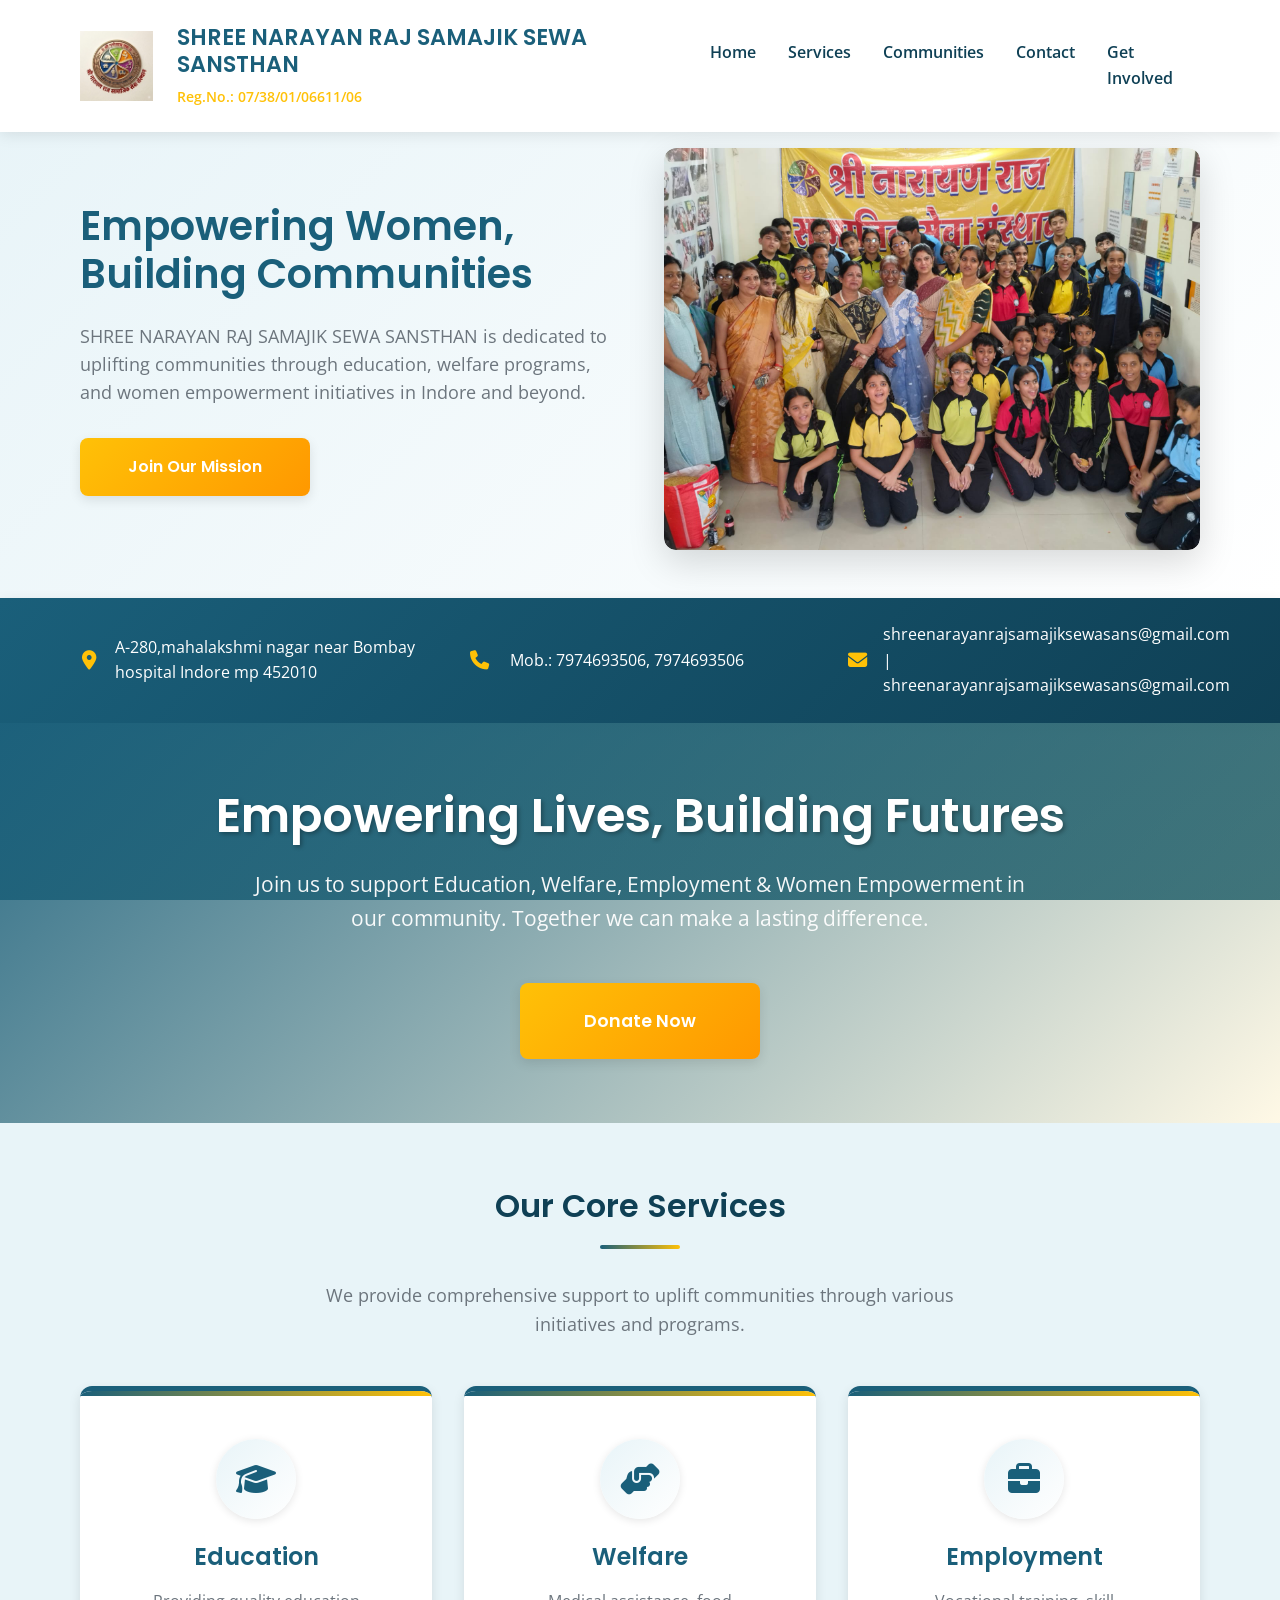
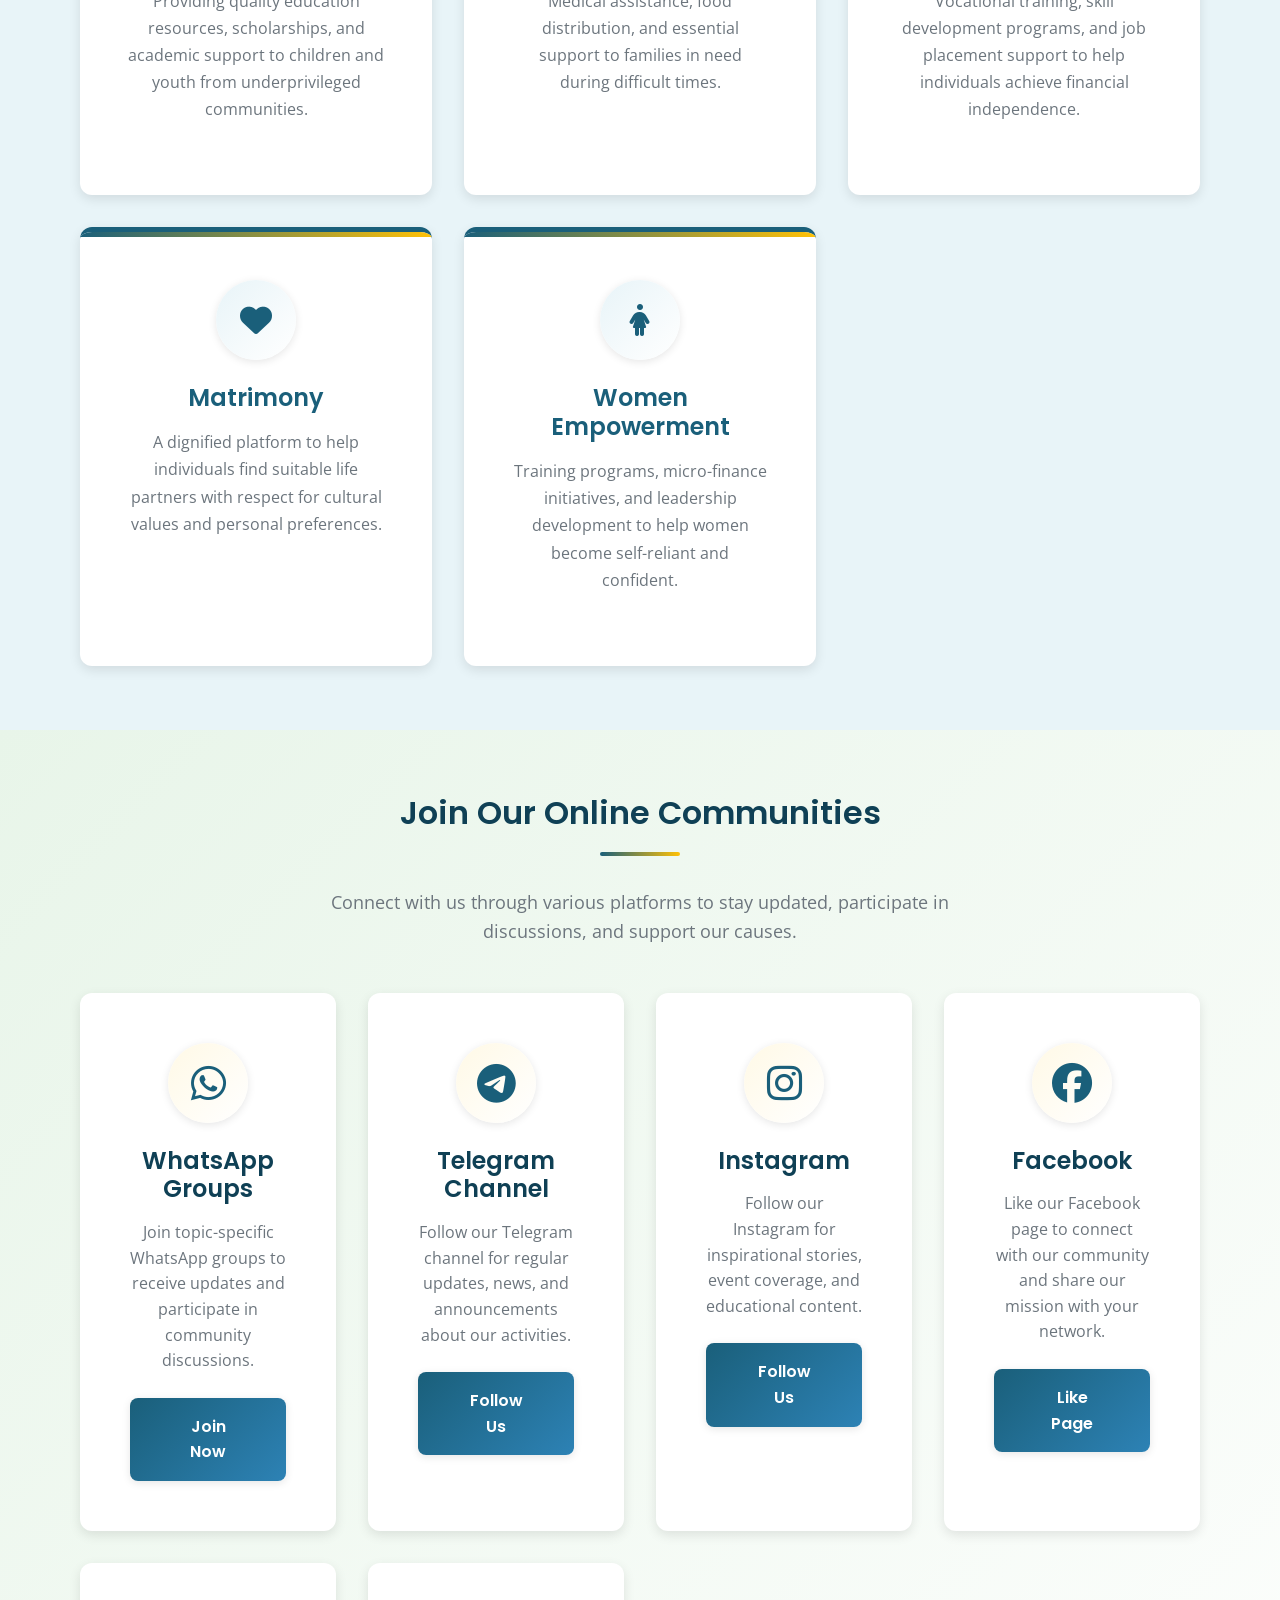
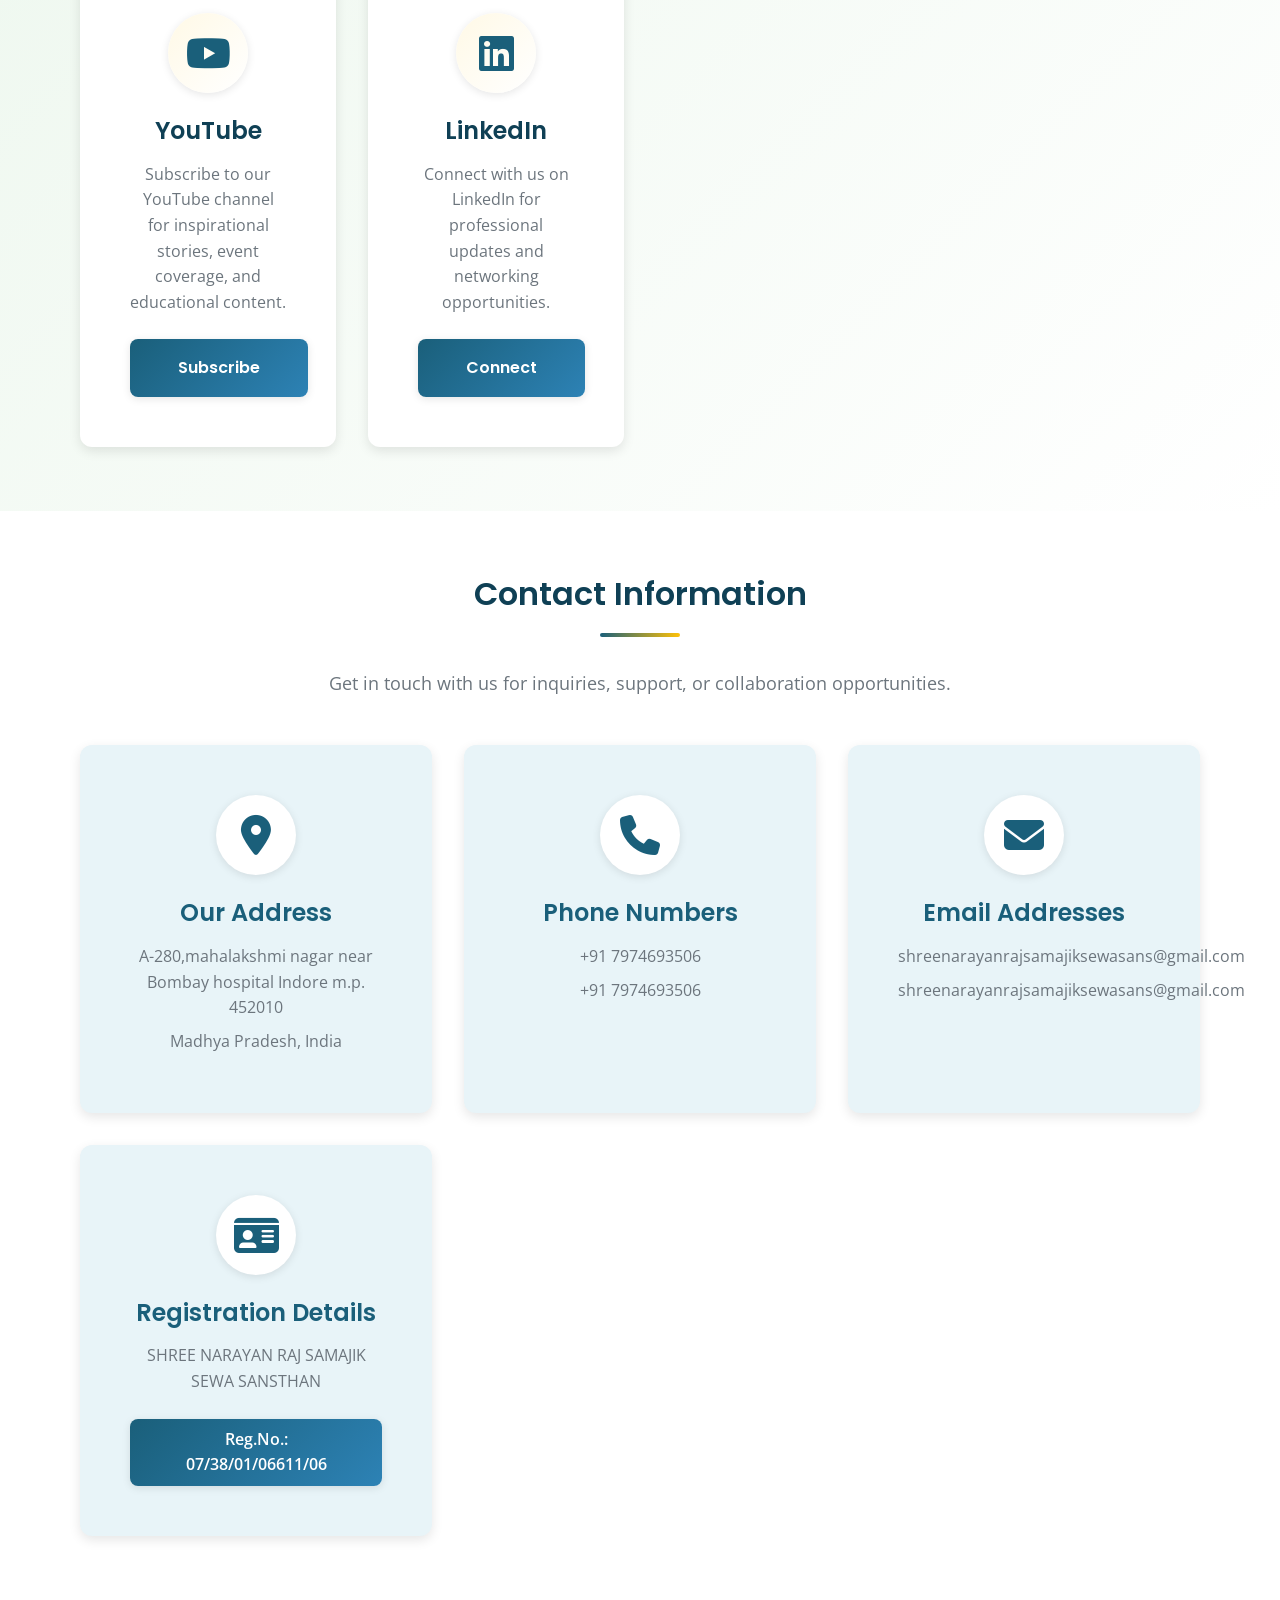
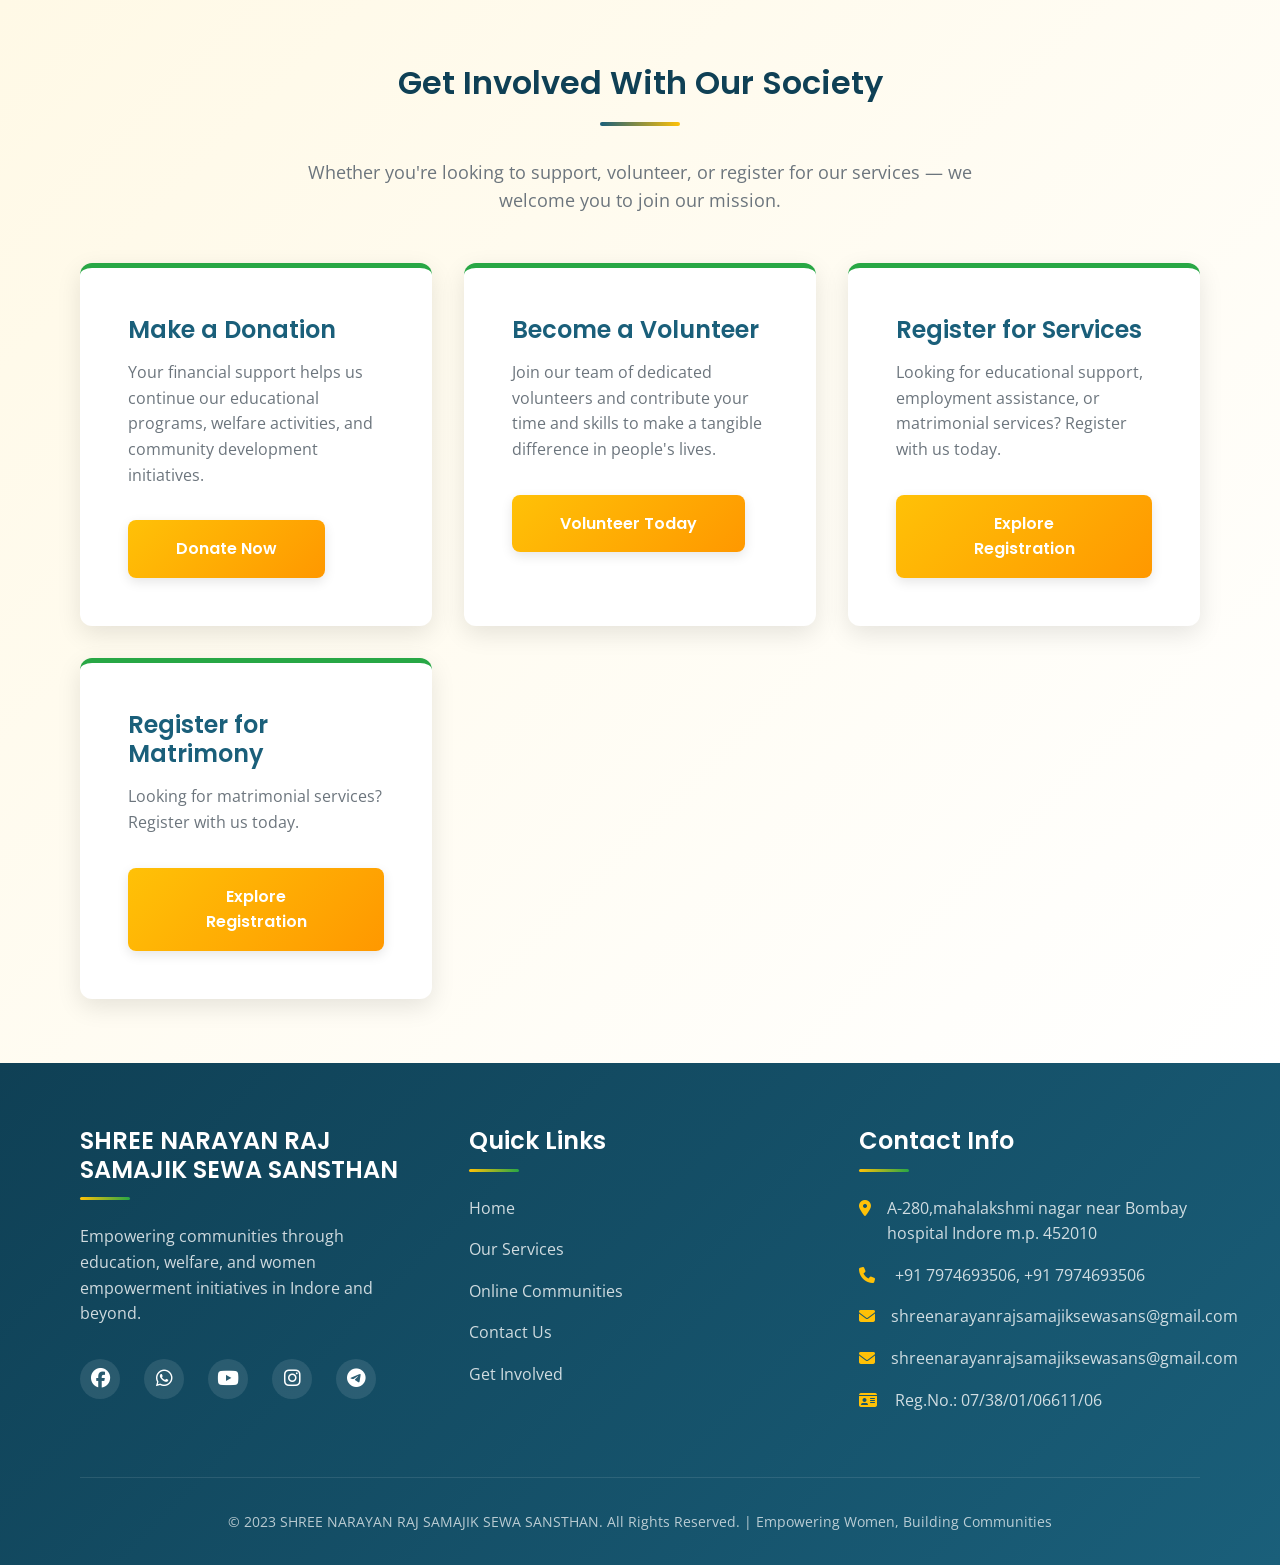
<file: index.html>
<!DOCTYPE html>
<html lang="en">
<head>
    <meta charset="UTF-8">
    <meta name="viewport" content="width=device-width, initial-scale=1.0">
    <title>SHREE NARAYAN RAJ SAMAJIK SEWA SANSTHAN | Empowering Communities</title>
    <link rel="stylesheet" href="css/style.css">
    <link rel="stylesheet" href="https://cdnjs.cloudflare.com/ajax/libs/font-awesome/6.4.0/css/all.min.css">
    <link rel="preconnect" href="https://fonts.googleapis.com">
    <link rel="preconnect" href="https://fonts.gstatic.com" crossorigin>
    <link href="https://fonts.googleapis.com/css2?family=Poppins:wght@300;400;500;600;700&family=Open+Sans:wght@400;500;600;700&display=swap" rel="stylesheet">
</head>
<body>
    <!-- Header & Navigation -->
    <header class="header">
        <div class="container">
            <nav class="navbar">
                <div class="logo-container">
                    <img src="images/logo111.jpg" alt="SHREE NARAYAN RAJ SAMAJIK SEWA SANSTHAN Logo" class="logo-img">
                    <div class="logo-text">
                        <h1>SHREE NARAYAN RAJ SAMAJIK SEWA SANSTHAN</h1>
                        <span>Reg.No.: 07/38/01/06611/06</span>
                    </div>
                </div>
                
                <ul class="nav-links">
                    <li><a href="#home" class="nav-link">Home</a></li>
                    <li><a href="#services" class="nav-link">Services</a></li>
                    <li><a href="#communities" class="nav-link">Communities</a></li>
                    <li><a href="#contact" class="nav-link">Contact</a></li>
                    <li><a href="#get-involved" class="nav-link">Get Involved</a></li>
                </ul>
                
                <div class="mobile-menu-btn">
                    <i class="fas fa-bars"></i>
                </div>
            </nav>
        </div>
    </header>

    <!-- Main Banner Section -->
    <section class="main-banner" id="home">
        <div class="container">
            <div class="banner-content">
                <div class="banner-text">
                    <h2 class="banner-title">Empowering Women, Building Communities</h2>
                    <p class="banner-description">SHREE NARAYAN RAJ SAMAJIK SEWA SANSTHAN is dedicated to uplifting communities through education, welfare programs, and women empowerment initiatives in Indore and beyond.</p>
                    <a href="#get-involved" class="btn btn-primary">Join Our Mission</a>
                </div>
                <div class="banner-image">
                    <img src="images/banner111.jpeg" alt="SHREE NARAYAN RAJ SAMAJIK SEWA SANSTHAN" class="banner-img">
                </div>
            </div>
        </div>
    </section>

    <!-- Contact Info Bar -->
    <section class="contact-bar">
        <div class="container">
            <div class="contact-info-grid">
                <div class="contact-item">
                    <i class="fas fa-map-marker-alt"></i>
                    <span>A-280,mahalakshmi nagar near Bombay hospital Indore mp 452010</span>
                </div>
                <div class="contact-item">
                    <i class="fas fa-phone"></i>
                    <span>Mob.: 7974693506, 7974693506</span>
                </div>
                <div class="contact-item">
                    <i class="fas fa-envelope"></i>
                    <span>shreenarayanrajsamajiksewasans@gmail.com | shreenarayanrajsamajiksewasans@gmail.com</span>
                </div>
                
            </div>
        </div>
    </section>

    <!-- Hero Section -->
    <section class="hero">
        <div class="container">
            <h1 class="hero-title">Empowering Lives, Building Futures</h1>
            <p class="hero-description">Join us to support Education, Welfare, Employment & Women Empowerment in our community. Together we can make a lasting difference.</p>
            <a href="#get-involved" class="btn btn-primary btn-large">Donate Now</a>
        </div>
    </section>

    <!-- Services Section -->
    <section class="section services" id="services">
        <div class="container">
            <div class="section-header">
                <h2 class="section-title">Our Core Services</h2>
                <p class="section-subtitle">We provide comprehensive support to uplift communities through various initiatives and programs.</p>
            </div>
            
            <div class="services-grid">
                <div class="service-card">
                    <div class="service-icon">
                        <i class="fas fa-graduation-cap"></i>
                    </div>
                    <h3 class="service-title">Education</h3>
                    <p class="service-description">Providing quality education resources, scholarships, and academic support to children and youth from underprivileged communities.</p>
                </div>
                
                <div class="service-card">
                    <div class="service-icon">
                        <i class="fas fa-hands-helping"></i>
                    </div>
                    <h3 class="service-title">Welfare</h3>
                    <p class="service-description">Medical assistance, food distribution, and essential support to families in need during difficult times.</p>
                </div>
                
                <div class="service-card">
                    <div class="service-icon">
                        <i class="fas fa-briefcase"></i>
                    </div>
                    <h3 class="service-title">Employment</h3>
                    <p class="service-description">Vocational training, skill development programs, and job placement support to help individuals achieve financial independence.</p>
                </div>
                
                <div class="service-card">
                    <div class="service-icon">
                        <i class="fas fa-heart"></i>
                    </div>
                    <h3 class="service-title">Matrimony</h3>
                    <p class="service-description">A dignified platform to help individuals find suitable life partners with respect for cultural values and personal preferences.</p>
                </div>
                
                <div class="service-card">
                    <div class="service-icon">
                        <i class="fas fa-female"></i>
                    </div>
                    <h3 class="service-title">Women Empowerment</h3>
                    <p class="service-description">Training programs, micro-finance initiatives, and leadership development to help women become self-reliant and confident.</p>
                </div>
            </div>
        </div>
    </section>

    <!-- Communities Section -->
    <section class="section communities" id="communities">
        <div class="container">
            <div class="section-header">
                <h2 class="section-title">Join Our Online Communities</h2>
                <p class="section-subtitle">Connect with us through various platforms to stay updated, participate in discussions, and support our causes.</p>
            </div>
            
            <div class="communities-grid">
                <div class="community-card">
                    <div class="community-icon">
                        <i class="fab fa-whatsapp"></i>
                    </div>
                    <h3 class="community-title">WhatsApp Groups</h3>
                    <p class="community-description">Join topic-specific WhatsApp groups to receive updates and participate in community discussions.</p>
                    <a href="Dhttps://whatsapp.com/channel/0029VbBEpbT2ER6nHgByyG0K" class="btn btn-secondary">Join Now</a>
                </div>
                
                <div class="community-card">
                    <div class="community-icon">
                        <i class="fab fa-telegram"></i>
                    </div>
                    <h3 class="community-title">Telegram Channel</h3>
                    <p class="community-description">Follow our Telegram channel for regular updates, news, and announcements about our activities.</p>
                    <a href="Dhttps://t.me/+6m3vVdaiTaY2M2Fl" class="btn btn-secondary">Follow Us</a>
                </div>
                
                <div class="community-card">
                    <div class="community-icon">
                        <i class="fab fa-instagram"></i>
                    </div>
                    <h3 class="community-title">Instagram</h3>
                    <p class="community-description">Follow our Instagram for inspirational stories, event coverage, and educational content.</p>
                    <a href="Dhttps://www.instagram.com/m.k_welfare_society104?igsh=MTNnMWczdDlvNGM1Zw==" class="btn btn-secondary">Follow Us</a>
                </div>
                
                <div class="community-card">
                    <div class="community-icon">
                        <i class="fab fa-facebook"></i>
                    </div>
                    <h3 class="community-title">Facebook</h3>
                    <p class="community-description">Like our Facebook page to connect with our community and share our mission with your network.</p>
                    <a href="Dhttps://www.facebook.com/share/1DLvGe9mbT/" class="btn btn-secondary">Like Page</a>
                </div>

                 <div class="community-card">
                    <div class="community-icon">
                        <i class="fab fa-youtube"></i>
                    </div>
                    <h3 class="community-title">YouTube</h3>
                    <p class="community-description">Subscribe to our YouTube channel for inspirational stories, event coverage, and educational content.</p>
                    <a href="Dhttps://youtube.com/@m.kwelfaresociety?si=GpzSg8qItRPb3EOe" class="btn btn-secondary">Subscribe</a>
                </div>
                
                <div class="community-card">
                    <div class="community-icon">
                        <i class="fab fa-linkedin"></i>
                    </div>
                    <h3 class="community-title">LinkedIn</h3>
                    <p class="community-description">Connect with us on LinkedIn for professional updates and networking opportunities.</p>
                    <a href="Dhttps://www.linkedin.com/in/m-k-education-and-welfare-society-b48901359?utm_source=share&utm_campaign=share_via&utm_content=profile&utm_medium=android_app" class="btn btn-secondary">Connect</a>
                </div>
            </div>
        </div>
    </section>

    <!-- Contact Info Section -->
    <section class="section contact-info" id="contact">
        <div class="container">
            <div class="section-header">
                <h2 class="section-title">Contact Information</h2>
                <p class="section-subtitle">Get in touch with us for inquiries, support, or collaboration opportunities.</p>
            </div>
            
            <div class="contact-grid">
                <div class="contact-card">
                    <div class="contact-card-icon">
                        <i class="fas fa-map-marker-alt"></i>
                    </div>
                    <h3 class="contact-card-title">Our Address</h3>
                    <p class="contact-card-text">A-280,mahalakshmi nagar near Bombay hospital Indore m.p. 452010</p>
                    <p class="contact-card-text">Madhya Pradesh, India</p>
                </div>
                
                <div class="contact-card">
                    <div class="contact-card-icon">
                        <i class="fas fa-phone"></i>
                    </div>
                    <h3 class="contact-card-title">Phone Numbers</h3>
                    <p class="contact-card-text">+91 7974693506</p>
                    <p class="contact-card-text">+91 7974693506</p>
                </div>
                
                <div class="contact-card">
                    <div class="contact-card-icon">
                        <i class="fas fa-envelope"></i>
                    </div>
                    <h3 class="contact-card-title">Email Addresses</h3>
                    <p class="contact-card-text">shreenarayanrajsamajiksewasans@gmail.com</p>
                    <p class="contact-card-text">shreenarayanrajsamajiksewasans@gmail.com</p>
                </div>
                
                <div class="contact-card">
                    <div class="contact-card-icon">
                        <i class="fas fa-id-card"></i>
                    </div>
                    <h3 class="contact-card-title">Registration Details</h3>
                    <p class="contact-card-text">SHREE NARAYAN RAJ SAMAJIK SEWA SANSTHAN</p>
                    <div class="registration-badge">Reg.No.: 07/38/01/06611/06</div>
                </div>
            </div>
        </div>
    </section>

    <!-- Get Involved Section -->
    <section class="section get-involved" id="get-involved">
        <div class="container">
            <div class="section-header">
                <h2 class="section-title">Get Involved With Our Society</h2>
                <p class="section-subtitle">Whether you're looking to support, volunteer, or register for our services — we welcome you to join our mission.</p>
            </div>
            
            <div class="involve-grid">
                <div class="involve-card">
                    <div class="involve-card-content">
                        <h3 class="involve-card-title">Make a Donation</h3>
                        <p class="involve-card-description">Your financial support helps us continue our educational programs, welfare activities, and community development initiatives.</p>
                        <a href="donate.html" class="btn btn-primary">Donate Now</a>
                    </div>
                </div>
                
                <div class="involve-card">
                    <div class="involve-card-content">
                        <h3 class="involve-card-title">Become a Volunteer</h3>
                        <p class="involve-card-description">Join our team of dedicated volunteers and contribute your time and skills to make a tangible difference in people's lives.</p>
                       <a href="Dhttps://docs.google.com/forms/d/1yRDCtR3YzbcdB8FCRdcBHyesPmbHd-glx8OoBgcI2bo/edit" class="btn btn-primary">Volunteer Today</a>
                    </div>
                </div>
                
                <div class="involve-card">
                    <div class="involve-card-content">
                        <h3 class="involve-card-title">Register for Services</h3>
                        <p class="involve-card-description">Looking for educational support, employment assistance, or matrimonial services? Register with us today.</p>
                       <a href="Dhttps://docs.google.com/forms/d/10m35Upg8jUi_6MPz30KPyjnIG2WzlP-PuGpA5ZaS3qM/edit
" class="btn btn-primary">Explore Registration</a>
                    </div>
                </div>

                  <div class="involve-card">
                    <div class="involve-card-content">
                        <h3 class="involve-card-title">Register for Matrimony</h3>
                        <p class="involve-card-description">Looking for matrimonial services? Register with us today.</p>
                         <a href="Dhttps://docs.google.com/forms/d/11-ikCM8B12qhX71hub-Fk5VrNHk8vOLbPzrXKBKTWv8/edit
" class="btn btn-primary">Explore Registration</a>
                    </div>

                
                </div>
                </div>
            </div>
        </div>
    </section>

    <!-- Footer -->
    <footer class="footer">
        <div class="container">
            <div class="footer-grid">
                <div class="footer-column">
                    <h3 class="footer-title">SHREE NARAYAN RAJ SAMAJIK SEWA SANSTHAN</h3>
                    <p class="footer-description">Empowering communities through education, welfare, and women empowerment initiatives in Indore and beyond.</p>
                    <div class="social-links">
                        <a href="#" class="social-link"><i class="fab fa-facebook"></i></a>
                        <a href="#" class="social-link"><i class="fab fa-whatsapp"></i></a>
                        <a href="#" class="social-link"><i class="fab fa-youtube"></i></a>
                        <a href="#" class="social-link"><i class="fab fa-instagram"></i></a>
                        <a href="#" class="social-link"><i class="fab fa-telegram"></i></a>
                    </div>
                </div>
                
                <div class="footer-column">
                    <h3 class="footer-title">Quick Links</h3>
                    <ul class="footer-links">
                        <li><a href="#home" class="footer-link">Home</a></li>
                        <li><a href="#services" class="footer-link">Our Services</a></li>
                        <li><a href="#communities" class="footer-link">Online Communities</a></li>
                        <li><a href="#contact" class="footer-link">Contact Us</a></li>
                        <li><a href="#get-involved" class="footer-link">Get Involved</a></li>
                    </ul>
                </div>
                
                <div class="footer-column">
                    <h3 class="footer-title">Contact Info</h3>
                    <div class="footer-contact-info">
                        <p><i class="fas fa-map-marker-alt"></i> A-280,mahalakshmi nagar near Bombay hospital Indore m.p. 452010</p>
                        <p><i class="fas fa-phone"></i> +91 7974693506, +91 7974693506</p>
                        <p><i class="fas fa-envelope"></i> shreenarayanrajsamajiksewasans@gmail.com</p>
                        <p><i class="fas fa-envelope"></i> shreenarayanrajsamajiksewasans@gmail.com</p>
                        <p><i class="fas fa-id-card"></i> Reg.No.: 07/38/01/06611/06</p>
                    </div>
                </div>
            </div>
            
            <div class="footer-bottom">
                <p class="copyright">&copy; 2023 SHREE NARAYAN RAJ SAMAJIK SEWA SANSTHAN. All Rights Reserved. | Empowering Women, Building Communities</p>
            </div>
        </div>
    </footer>

    <script src="js/script.js"></script>
</body>
</html>
</file>
<file: css/style.css>
/* ==========================================================================
   Base Styles
   ========================================================================== */
* {
    margin: 0;
    padding: 0;
    box-sizing: border-box;
}

:root {
    /* Blue Theme Colors */
    --primary-blue: #1a5f7a;
    --secondary-blue: #2d82b5;
    --light-blue: #e8f4f8;
    --dark-blue: #0f4055;
    
    /* Yellow Theme Colors */
    --primary-yellow: #ffc107;
    --secondary-yellow: #ffd54f;
    --light-yellow: #fff9e6;
    --dark-yellow: #ff9800;
    
    /* Green Theme Colors */
    --primary-green: #28a745;
    --secondary-green: #4caf50;
    --light-green: #e8f5e9;
    --dark-green: #1b5e20;
    
    /* Neutral Colors */
    --white: #ffffff;
    --light-gray: #f8f9fa;
    --medium-gray: #e9ecef;
    --gray: #6c757d;
    --dark-gray: #343a40;
    --black: #212529;
    
    /* Theme Application */
    --primary-color: var(--primary-blue);
    --secondary-color: var(--primary-yellow);
    --accent-color: var(--primary-green);
    --light-color: var(--light-blue);
    --dark-color: var(--dark-blue);
    --text-color: var(--dark-gray);
    
    /* Typography */
    --font-heading: 'Poppins', sans-serif;
    --font-body: 'Open Sans', sans-serif;
    
    /* Spacing */
    --spacing-xs: 0.5rem;
    --spacing-sm: 1rem;
    --spacing-md: 1.5rem;
    --spacing-lg: 2rem;
    --spacing-xl: 3rem;
    --spacing-xxl: 4rem;
    
    /* Border Radius */
    --radius-sm: 4px;
    --radius-md: 8px;
    --radius-lg: 12px;
    --radius-xl: 16px;
    
    /* Shadows */
    --shadow-sm: 0 2px 8px rgba(0, 0, 0, 0.1);
    --shadow-md: 0 4px 12px rgba(0, 0, 0, 0.1);
    --shadow-lg: 0 8px 24px rgba(0, 0, 0, 0.1);
    --shadow-xl: 0 12px 36px rgba(0, 0, 0, 0.15);
    
    /* Transitions */
    --transition-fast: 0.2s ease;
    --transition-normal: 0.3s ease;
    --transition-slow: 0.5s ease;
}

body {
    font-family: var(--font-body);
    line-height: 1.6;
    color: var(--text-color);
    background-color: var(--white);
    overflow-x: hidden;
}

a {
    text-decoration: none;
    color: inherit;
    transition: var(--transition-normal);
}

ul {
    list-style: none;
}

img {
    max-width: 100%;
    height: auto;
    display: block;
}

.container {
    width: 90%;
    max-width: 1200px;
    margin: 0 auto;
    padding: 0 var(--spacing-sm);
}

.section {
    padding: var(--spacing-xxl) 0;
}

/* ==========================================================================
   Typography
   ========================================================================== */
h1, h2, h3, h4, h5, h6 {
    font-family: var(--font-heading);
    font-weight: 600;
    line-height: 1.2;
    margin-bottom: var(--spacing-md);
    color: var(--dark-color);
}

h1 {
    font-size: 2.5rem;
}

h2 {
    font-size: 2rem;
}

h3 {
    font-size: 1.5rem;
}

p {
    margin-bottom: var(--spacing-md);
}

.section-title {
    text-align: center;
    margin-bottom: var(--spacing-lg);
    position: relative;
    padding-bottom: var(--spacing-md);
}

.section-title::after {
    content: '';
    position: absolute;
    width: 80px;
    height: 4px;
    background: linear-gradient(90deg, var(--primary-color), var(--secondary-color));
    bottom: 0;
    left: 50%;
    transform: translateX(-50%);
    border-radius: var(--radius-sm);
}

.section-subtitle {
    text-align: center;
    color: var(--gray);
    max-width: 700px;
    margin: 0 auto var(--spacing-xl);
    font-size: 1.1rem;
}

/* ==========================================================================
   Buttons
   ========================================================================== */
.btn {
    display: inline-block;
    padding: var(--spacing-sm) var(--spacing-xl);
    border-radius: var(--radius-md);
    font-weight: 600;
    cursor: pointer;
    transition: var(--transition-normal);
    border: none;
    font-size: 1rem;
    text-align: center;
    font-family: var(--font-heading);
}

.btn-primary {
    background: linear-gradient(135deg, var(--secondary-color), var(--dark-yellow));
    color: var(--white);
    box-shadow: var(--shadow-md);
}

.btn-primary:hover {
    background: linear-gradient(135deg, var(--dark-yellow), var(--secondary-color));
    transform: translateY(-3px);
    box-shadow: var(--shadow-lg);
}

.btn-secondary {
    background: linear-gradient(135deg, var(--primary-color), var(--secondary-blue));
    color: var(--white);
    box-shadow: var(--shadow-sm);
}

.btn-secondary:hover {
    background: linear-gradient(135deg, var(--secondary-blue), var(--primary-color));
    transform: translateY(-2px);
    box-shadow: var(--shadow-md);
}

.btn-large {
    padding: var(--spacing-md) var(--spacing-xxl);
    font-size: 1.1rem;
}

/* ==========================================================================
   Header & Navigation
   ========================================================================== */
.header {
    background-color: var(--white);
    box-shadow: var(--shadow-sm);
    position: fixed;
    width: 100%;
    top: 0;
    z-index: 1000;
    padding: var(--spacing-xs) 0;
}

.navbar {
    display: flex;
    justify-content: space-between;
    align-items: center;
    padding: var(--spacing-sm) 0;
}

.logo-container {
    display: flex;
    align-items: center;
    gap: var(--spacing-md);
}

.logo-img {
    height: 70px;
    width: auto;
    object-fit: contain;
}

.logo-text h1 {
    font-size: 1.4rem;
    color: var(--primary-color);
    line-height: 1.2;
    margin-bottom: var(--spacing-xs);
}

.logo-text span {
    font-size: 0.85rem;
    color: var(--secondary-color);
    font-weight: 600;
    display: block;
}

.nav-links {
    display: flex;
    gap: var(--spacing-lg);
}

.nav-link {
    font-weight: 600;
    color: var(--dark-color);
    position: relative;
    padding: var(--spacing-xs) 0;
}

.nav-link::after {
    content: '';
    position: absolute;
    width: 0;
    height: 3px;
    background: linear-gradient(90deg, var(--secondary-color), var(--accent-color));
    bottom: 0;
    left: 0;
    transition: var(--transition-normal);
    border-radius: var(--radius-sm);
}

.nav-link:hover::after {
    width: 100%;
}

.nav-link:hover {
    color: var(--primary-color);
}

.mobile-menu-btn {
    display: none;
    font-size: 1.5rem;
    cursor: pointer;
    color: var(--primary-color);
}

/* ==========================================================================
   Main Banner
   ========================================================================== */
.main-banner {
    margin-top: 100px;
    background: linear-gradient(135deg, var(--light-color), var(--white));
    padding: var(--spacing-xl) 0;
}

.banner-content {
    display: grid;
    grid-template-columns: 1fr 1fr;
    gap: var(--spacing-xl);
    align-items: center;
}

.banner-title {
    font-size: 2.5rem;
    color: var(--primary-color);
    margin-bottom: var(--spacing-md);
    line-height: 1.2;
}

.banner-description {
    color: var(--gray);
    font-size: 1.1rem;
    margin-bottom: var(--spacing-lg);
}

.banner-image {
    position: relative;
    border-radius: var(--radius-lg);
    overflow: hidden;
    box-shadow: var(--shadow-xl);
}

.banner-img {
    width: 100%;
    height: auto;
    border-radius: var(--radius-lg);
    transition: var(--transition-normal);
}

.banner-image:hover .banner-img {
    transform: scale(1.03);
}

/* ==========================================================================
   Contact Bar
   ========================================================================== */
.contact-bar {
    background: linear-gradient(135deg, var(--primary-color), var(--dark-blue));
    color: var(--white);
    padding: var(--spacing-md) 0;
    box-shadow: var(--shadow-md);
}

.contact-info-grid {
    display: grid;
    grid-template-columns: repeat(auto-fit, minmax(250px, 1fr));
    gap: var(--spacing-lg);
    align-items: center;
}

.contact-item {
    display: flex;
    align-items: center;
    gap: var(--spacing-sm);
    font-size: 1rem;
}

.contact-item i {
    color: var(--secondary-color);
    font-size: 1.2rem;
    width: 30px;
    text-align: center;
}

/* ==========================================================================
   Hero Section
   ========================================================================== */
.hero {
    background: linear-gradient(rgba(26, 95, 122, 0.85), rgba(26, 95, 122, 0.9)), url('https://images.unsplash.com/photo-1523240795612-9a054b0db644?ixlib=rb-4.0.3&auto=format&fit=crop&w=1950&q=80');
    background-size: cover;
    background-position: center;
    background-attachment: fixed;
    color: var(--white);
    text-align: center;
    padding: var(--spacing-xxl) 0;
    position: relative;
    overflow: hidden;
}

.hero::before {
    content: '';
    position: absolute;
    top: 0;
    left: 0;
    width: 100%;
    height: 100%;
    background: linear-gradient(135deg, rgba(26, 95, 122, 0.9), rgba(255, 193, 7, 0.1));
}

.hero .container {
    position: relative;
    z-index: 1;
}

.hero-title {
    font-size: 3rem;
    color: var(--white);
    text-shadow: 2px 2px 4px rgba(0, 0, 0, 0.3);
    margin-bottom: var(--spacing-md);
}

.hero-description {
    font-size: 1.3rem;
    max-width: 800px;
    margin: 0 auto var(--spacing-xl);
    opacity: 0.95;
}

/* ==========================================================================
   Services Section
   ========================================================================== */
.services {
    background-color: var(--light-color);
}

.services-grid {
    display: grid;
    grid-template-columns: repeat(auto-fit, minmax(280px, 1fr));
    gap: var(--spacing-lg);
}

.service-card {
    background-color: var(--white);
    border-radius: var(--radius-lg);
    padding: var(--spacing-xl);
    text-align: center;
    box-shadow: var(--shadow-md);
    transition: var(--transition-normal);
    border-top: 5px solid var(--primary-color);
    position: relative;
    overflow: hidden;
}

.service-card::before {
    content: '';
    position: absolute;
    top: 0;
    left: 0;
    width: 100%;
    height: 5px;
    background: linear-gradient(90deg, var(--primary-color), var(--secondary-color));
}

.service-card:hover {
    transform: translateY(-10px);
    box-shadow: var(--shadow-xl);
}

.service-icon {
    width: 80px;
    height: 80px;
    background: linear-gradient(135deg, var(--light-blue), var(--white));
    border-radius: 50%;
    display: flex;
    align-items: center;
    justify-content: center;
    margin: 0 auto var(--spacing-md);
    color: var(--primary-color);
    font-size: 2rem;
    box-shadow: var(--shadow-sm);
}

.service-title {
    color: var(--primary-color);
    margin-bottom: var(--spacing-sm);
}

.service-description {
    color: var(--gray);
    line-height: 1.7;
}

/* ==========================================================================
   Communities Section
   ========================================================================== */
.communities {
    background: linear-gradient(135deg, var(--light-green), var(--white));
}

.communities-grid {
    display: grid;
    grid-template-columns: repeat(auto-fit, minmax(250px, 1fr));
    gap: var(--spacing-lg);
}

.community-card {
    background-color: var(--white);
    border-radius: var(--radius-lg);
    padding: var(--spacing-xl);
    text-align: center;
    box-shadow: var(--shadow-md);
    transition: var(--transition-normal);
    border: 2px solid transparent;
}

.community-card:hover {
    transform: translateY(-5px);
    box-shadow: var(--shadow-lg);
    border-color: var(--accent-color);
}

.community-icon {
    font-size: 2.5rem;
    margin-bottom: var(--spacing-md);
    color: var(--primary-color);
    background: linear-gradient(135deg, var(--light-yellow), var(--white));
    width: 80px;
    height: 80px;
    display: flex;
    align-items: center;
    justify-content: center;
    border-radius: 50%;
    margin: 0 auto var(--spacing-md);
    box-shadow: var(--shadow-sm);
}

.community-title {
    color: var(--dark-color);
    margin-bottom: var(--spacing-sm);
}

.community-description {
    color: var(--gray);
    margin-bottom: var(--spacing-md);
}

/* ==========================================================================
   Contact Info Section
   ========================================================================== */
.contact-info {
    background-color: var(--white);
}

.contact-grid {
    display: grid;
    grid-template-columns: repeat(auto-fit, minmax(280px, 1fr));
    gap: var(--spacing-lg);
}

.contact-card {
    background-color: var(--light-color);
    border-radius: var(--radius-lg);
    padding: var(--spacing-xl);
    text-align: center;
    box-shadow: var(--shadow-md);
    transition: var(--transition-normal);
    border: 2px solid transparent;
}

.contact-card:hover {
    transform: translateY(-5px);
    box-shadow: var(--shadow-lg);
    border-color: var(--primary-color);
}

.contact-card-icon {
    font-size: 2.5rem;
    color: var(--primary-color);
    margin-bottom: var(--spacing-md);
    background: var(--white);
    width: 80px;
    height: 80px;
    display: flex;
    align-items: center;
    justify-content: center;
    border-radius: 50%;
    margin: 0 auto var(--spacing-md);
    box-shadow: var(--shadow-sm);
}

.contact-card-title {
    color: var(--primary-color);
    margin-bottom: var(--spacing-sm);
}

.contact-card-text {
    color: var(--gray);
    margin-bottom: var(--spacing-xs);
}

.registration-badge {
    background: linear-gradient(135deg, var(--primary-color), var(--secondary-blue));
    color: var(--white);
    padding: var(--spacing-xs) var(--spacing-md);
    border-radius: var(--radius-md);
    font-weight: 600;
    display: inline-block;
    margin-top: var(--spacing-sm);
    box-shadow: var(--shadow-sm);
}

/* ==========================================================================
   Get Involved Section
   ========================================================================== */
.get-involved {
    background: linear-gradient(135deg, var(--light-yellow), var(--white));
}

.involve-grid {
    display: grid;
    grid-template-columns: repeat(auto-fit, minmax(300px, 1fr));
    gap: var(--spacing-lg);
}

.involve-card {
    background-color: var(--white);
    border-radius: var(--radius-lg);
    overflow: hidden;
    box-shadow: var(--shadow-lg);
    transition: var(--transition-normal);
    border-top: 5px solid var(--accent-color);
}

.involve-card:hover {
    transform: translateY(-10px);
    box-shadow: var(--shadow-xl);
}

.involve-card-content {
    padding: var(--spacing-xl);
}

.involve-card-title {
    color: var(--primary-color);
    margin-bottom: var(--spacing-sm);
}

.involve-card-description {
    color: var(--gray);
    margin-bottom: var(--spacing-lg);
}

/* ==========================================================================
   Footer
   ========================================================================== */
.footer {
    background: linear-gradient(135deg, var(--dark-blue), var(--primary-color));
    color: var(--white);
    padding: var(--spacing-xxl) 0 var(--spacing-lg);
}

.footer-grid {
    display: grid;
    grid-template-columns: repeat(auto-fit, minmax(250px, 1fr));
    gap: var(--spacing-xl);
    margin-bottom: var(--spacing-xl);
}

.footer-title {
    color: var(--white);
    margin-bottom: var(--spacing-md);
    position: relative;
    padding-bottom: var(--spacing-sm);
}

.footer-title::after {
    content: '';
    position: absolute;
    width: 50px;
    height: 3px;
    background: linear-gradient(90deg, var(--secondary-color), var(--accent-color));
    bottom: 0;
    left: 0;
    border-radius: var(--radius-sm);
}

.footer-description {
    color: rgba(255, 255, 255, 0.8);
    margin-bottom: var(--spacing-lg);
}

.social-links {
    display: flex;
    gap: var(--spacing-md);
}

.social-link {
    display: flex;
    align-items: center;
    justify-content: center;
    width: 40px;
    height: 40px;
    background: rgba(255, 255, 255, 0.1);
    border-radius: 50%;
    color: var(--white);
    font-size: 1.2rem;
    transition: var(--transition-normal);
}

.social-link:hover {
    background: var(--secondary-color);
    transform: translateY(-3px);
}

.footer-links {
    display: flex;
    flex-direction: column;
    gap: var(--spacing-sm);
}

.footer-link {
    color: rgba(255, 255, 255, 0.8);
    transition: var(--transition-fast);
}

.footer-link:hover {
    color: var(--secondary-color);
    padding-left: var(--spacing-xs);
}

.footer-contact-info p {
    color: rgba(255, 255, 255, 0.8);
    margin-bottom: var(--spacing-sm);
    display: flex;
    align-items: flex-start;
}

.footer-contact-info i {
    color: var(--secondary-color);
    margin-right: var(--spacing-sm);
    margin-top: 4px;
    width: 20px;
}

.footer-bottom {
    border-top: 1px solid rgba(255, 255, 255, 0.1);
    padding-top: var(--spacing-lg);
    text-align: center;
}

.copyright {
    color: rgba(255, 255, 255, 0.7);
    font-size: 0.9rem;
    margin-bottom: 0;
}

/* ==========================================================================
   Responsive Design
   ========================================================================== */
@media (max-width: 992px) {
    .banner-content {
        grid-template-columns: 1fr;
        text-align: center;
        gap: var(--spacing-lg);
    }
    
    .banner-title {
        font-size: 2.2rem;
    }
    
    .hero-title {
        font-size: 2.5rem;
    }
    
    .nav-links {
        position: fixed;
        top: 100px;
        left: -100%;
        width: 100%;
        background-color: var(--white);
        flex-direction: column;
        padding: var(--spacing-xl);
        box-shadow: var(--shadow-lg);
        transition: var(--transition-normal);
        z-index: 999;
    }
    
    .nav-links.active {
        left: 0;
    }
    
    .nav-link {
        padding: var(--spacing-sm) 0;
        text-align: center;
        display: block;
        border-bottom: 1px solid var(--medium-gray);
    }
    
    .nav-link:last-child {
        border-bottom: none;
    }
    
    .mobile-menu-btn {
        display: block;
    }
    
    .contact-info-grid {
        grid-template-columns: repeat(2, 1fr);
        gap: var(--spacing-md);
    }
}

@media (max-width: 768px) {
    .section {
        padding: var(--spacing-xl) 0;
    }
    
    h1 {
        font-size: 2rem;
    }
    
    h2 {
        font-size: 1.75rem;
    }
    
    .hero-title {
        font-size: 2rem;
    }
    
    .hero-description {
        font-size: 1.1rem;
    }
    
    .banner-title {
        font-size: 1.8rem;
    }
    
    .services-grid,
    .communities-grid,
    .contact-grid,
    .involve-grid {
        grid-template-columns: 1fr;
        gap: var(--spacing-md);
    }
    
    .contact-info-grid {
        grid-template-columns: 1fr;
        text-align: center;
    }
    
    .contact-item {
        justify-content: center;
    }
    
    .logo-text h1 {
        font-size: 1.2rem;
    }
    
    .logo-img {
        height: 60px;
    }
}

@media (max-width: 576px) {
    .container {
        width: 95%;
        padding: 0 var(--spacing-xs);
    }
    
    .btn {
        padding: var(--spacing-sm) var(--spacing-lg);
        font-size: 0.95rem;
    }
    
    .btn-large {
        padding: var(--spacing-sm) var(--spacing-xl);
    }
    
    .logo-container {
        gap: var(--spacing-sm);
    }
    
    .logo-img {
        height: 50px;
    }
    
    .logo-text h1 {
        font-size: 1rem;
    }
    
    .logo-text span {
        font-size: 0.75rem;
    }
    
    .main-banner {
        margin-top: 90px;
    }
    
    .section-title::after {
        width: 60px;
    }
    
    .footer-grid {
        grid-template-columns: 1fr;
        gap: var(--spacing-lg);
    }
}
</file>
